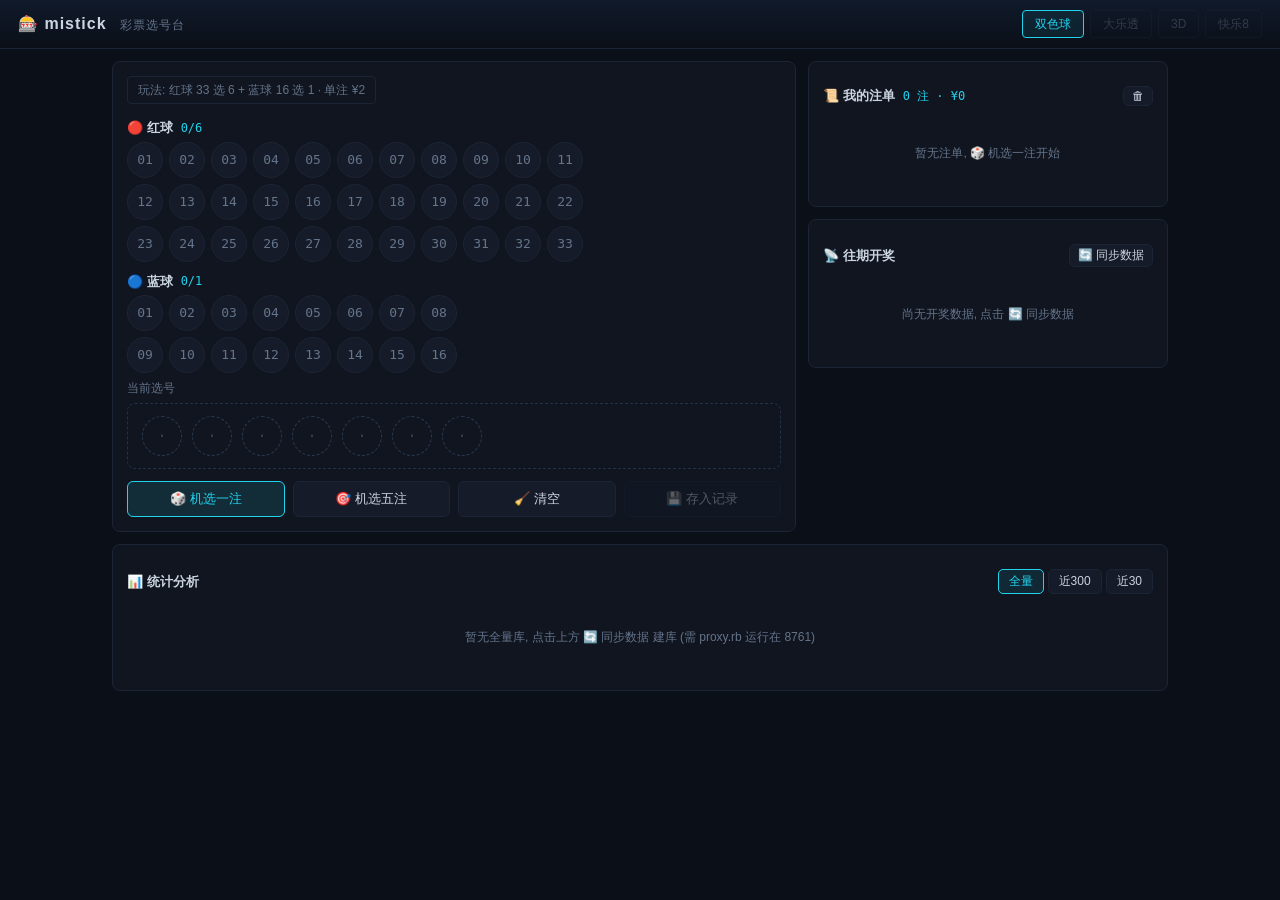
<file: legacy/ssq.html>
<!doctype html>
<!-- coding:utf-8 -->
<!-- mistick/ssq.html 双色球选号页, 深色紧凑单文件, 零依赖 -->
<html lang="zh-CN">
<head>
<meta charset="utf-8">
<meta name="viewport" content="width=device-width,initial-scale=1">
<link rel="icon" href="data:image/svg+xml,<svg xmlns='http://www.w3.org/2000/svg' viewBox='0 0 100 100'><text y='.9em' font-size='90'>🎰</text></svg>">
<title>mistick · 双色球</title>
<style>
:root{--bg:#0b0f17;--pn:#10151f;--ln:#1c2536;--tx:#cbd5e1;--dim:#64748b;--cy:#22d3ee}
*{margin:0;padding:0;box-sizing:border-box}
body{background:var(--bg);color:var(--tx);font:13px/1.5 "Segoe UI","Microsoft YaHei",sans-serif;min-height:100vh}
header{display:flex;justify-content:space-between;align-items:center;padding:10px 18px;border-bottom:1px solid var(--ln);background:linear-gradient(180deg,#101a2b,#0b0f17)}
.brand{font-size:16px;font-weight:700;letter-spacing:1px}
.brand .sub{color:var(--dim);font-size:12px;font-weight:400;margin-left:8px}
nav{display:flex;gap:6px}
nav span{padding:4px 12px;border:1px solid var(--ln);border-radius:4px;color:var(--dim);font-size:12px}
nav span.on{color:var(--cy);border-color:var(--cy);background:rgba(34,211,238,.08)}
nav span.off{opacity:.4}
main{display:grid;grid-template-columns:1fr 360px;gap:12px;padding:12px;max-width:1080px;margin:0 auto}
.panel{background:var(--pn);border:1px solid var(--ln);border-radius:8px;padding:14px}
.rule{color:var(--dim);font-size:12px;border:1px solid var(--ln);border-radius:4px;padding:4px 10px;display:inline-block;margin-bottom:4px}
.cap{display:flex;align-items:center;gap:8px;font-size:13px;font-weight:600;margin:10px 0 4px}
.cnt{color:var(--cy);font-family:Consolas,monospace;font-size:12px;font-weight:400}
.mini{margin-left:auto;padding:2px 8px;font-size:12px}
.zone{display:flex;flex-wrap:wrap;gap:6px}
.zred{width:456px}
.zblu{width:330px}
.ball{width:36px;height:36px;border-radius:50%;display:flex;align-items:center;justify-content:center;background:#151b28;border:1px solid var(--ln);color:var(--dim);font-family:Consolas,monospace;font-size:13px;cursor:pointer;user-select:none;transition:.15s}
.ball:hover{border-color:var(--cy);color:var(--cy)}
.ball.onr{background:radial-gradient(circle at 35% 30%,#f87171,#dc2626);border-color:#f87171;color:#fff;box-shadow:0 0 8px rgba(239,68,68,.5)}
.ball.onb{background:radial-gradient(circle at 35% 30%,#60a5fa,#2563eb);border-color:#60a5fa;color:#fff;box-shadow:0 0 8px rgba(59,130,246,.5)}
.curcap{color:var(--dim);font-size:12px;margin-top:6px}
.cur{display:flex;align-items:center;gap:10px;padding:12px 14px;border:1px dashed #223049;border-radius:8px;margin-top:6px;min-height:64px;flex-wrap:wrap}
.slot{width:40px;height:40px;border-radius:50%;display:flex;align-items:center;justify-content:center;font-family:Consolas,monospace;font-size:15px}
.slot.sr{background:radial-gradient(circle at 35% 30%,#f87171,#dc2626);color:#fff;box-shadow:0 0 10px rgba(239,68,68,.45)}
.slot.sb{background:radial-gradient(circle at 35% 30%,#60a5fa,#2563eb);color:#fff;box-shadow:0 0 10px rgba(59,130,246,.45);margin-left:14px}
.slot.se{border:1px dashed #2a3a52;color:#33415a}
.ops{display:grid;grid-template-columns:repeat(4,1fr);gap:8px;margin-top:12px}
button{padding:8px 6px;background:#151b28;border:1px solid var(--ln);color:var(--tx);border-radius:6px;cursor:pointer;font-size:13px;transition:.15s}
button:hover{border-color:var(--cy);color:var(--cy)}
button:disabled{opacity:.35;cursor:not-allowed}
button.pri{background:rgba(34,211,238,.12);border-color:var(--cy);color:var(--cy)}
.col{display:flex;flex-direction:column;gap:12px}
.recs{margin-top:8px;max-height:30vh;overflow:auto}
.draws{max-height:42vh}
.draw{display:flex;align-items:center;gap:8px;padding:5px 8px;border-bottom:1px solid #161e2c;cursor:pointer}
.draw:hover{background:#141b28}
.draw .no{color:var(--dim);font-size:11px;font-family:Consolas,monospace;min-width:44px}
.draw .rb{color:#f87171;font-family:Consolas,monospace;font-size:13px;letter-spacing:1px}
.draw .bb{color:#60a5fa;font-family:Consolas,monospace;font-size:13px;font-weight:700;margin-left:4px}
.draw .dt{color:var(--dim);font-size:11px;min-width:86px}
.draw .dp{color:var(--dim);font-size:11px;margin-left:auto;font-family:Consolas,monospace}
.span2{grid-column:1/-1}
.modes{display:flex;gap:4px;margin-left:auto}
.modes button{padding:3px 10px;font-size:12px;border-radius:5px}
.modes button.on{border-color:var(--cy);color:var(--cy);background:rgba(34,211,238,.1)}
.sbh{font-size:13px;font-weight:600;margin:12px 0 6px}
.bars{display:flex;align-items:flex-end;gap:3px}
.bar{display:flex;flex-direction:column;align-items:center;gap:2px;cursor:default}
.bar .v{font-size:9px;color:var(--dim);font-family:Consolas,monospace}
.bar .t{width:16px;border-radius:3px 3px 0 0;transition:.3s}
.bar .n{font-size:10px;color:var(--dim);font-family:Consolas,monospace}
.cell{display:grid;grid-template-columns:repeat(auto-fit,minmax(180px,1fr));gap:10px;margin-top:12px}
.cbox{border:1px solid var(--ln);border-radius:8px;padding:10px;background:#0d1220}
.cbox .ct{font-size:12px;font-weight:600;margin-bottom:6px}
.rline{display:flex;align-items:center;gap:6px;font-size:11px;margin:4px 0}
.rline .k{width:50px;color:var(--dim);font-family:Consolas,monospace}
.rline .rb2{flex:1;height:8px;background:#151b28;border-radius:4px;overflow:hidden}
.rline .rb2 i{display:block;height:100%;border-radius:4px;background:linear-gradient(90deg,#164e63,var(--cy))}
.rline .p{width:56px;text-align:right;color:var(--cy);font-family:Consolas,monospace}
.miss{display:flex;flex-wrap:wrap;gap:6px}
.miss .m1{border:1px solid var(--ln);border-radius:6px;padding:3px 8px;font-size:11px;font-family:Consolas,monospace;color:var(--tx)}
.miss .m1 b{color:var(--yl);font-weight:700}
.rec{display:flex;align-items:center;gap:8px;padding:6px 8px;border-bottom:1px solid #161e2c;cursor:pointer}
.rec:hover{background:#141b28}
.rec .no{color:var(--dim);font-size:11px;font-family:Consolas,monospace;min-width:32px}
.rec .rb{color:#f87171;font-family:Consolas,monospace;font-size:13px;letter-spacing:1px}
.rec .bb{color:#60a5fa;font-family:Consolas,monospace;font-size:13px;font-weight:700;margin-left:4px}
.rec .tm{color:var(--dim);font-size:11px;margin-left:auto}
.rec .del{padding:0 4px;border:none;background:none;font-size:12px}
.empty{color:var(--dim);text-align:center;padding:30px 0;font-size:12px}
#toast{position:fixed;left:50%;top:60px;transform:translateX(-50%) translateY(-20px);background:#16324a;border:1px solid var(--cy);color:var(--cy);padding:8px 16px;border-radius:6px;opacity:0;pointer-events:none;transition:.25s;font-size:13px;z-index:99;max-width:80vw}
#toast.show{opacity:1;transform:translateX(-50%) translateY(0)}
@media (max-width:900px){main{grid-template-columns:1fr}.zred,.zblu{width:100%}.recs{max-height:300px}.draws{max-height:300px}}
</style>
</head>
<body>
<header>
  <div class="brand">🎰 mistick <span class="sub">彩票选号台</span></div>
  <nav>
    <span class="on">双色球</span>
    <span class="off" title="待下一页开发">大乐透</span>
    <span class="off" title="待下一页开发">3D</span>
    <span class="off" title="待下一页开发">快乐8</span>
  </nav>
</header>
<main>
  <section class="panel">
    <div class="rule">玩法: 红球 33 选 6 + 蓝球 16 选 1 · 单注 ¥2</div>
    <div class="cap">🔴 红球 <span class="cnt" id="rc">0/6</span></div>
    <div class="zone zred" id="zr"></div>
    <div class="cap">🔵 蓝球 <span class="cnt" id="bc">0/1</span></div>
    <div class="zone zblu" id="zb"></div>
    <div class="curcap">当前选号</div>
    <div class="cur" id="cur"></div>
    <div class="ops">
      <button id="b1" class="pri" title="随机 6 红 + 1 蓝, 填入选区可再调整">🎲 机选一注</button>
      <button id="b5" title="一次生成 5 注, 直接入记录">🎯 机选五注</button>
      <button id="bcx" title="清空当前选球区">🧹 清空</button>
      <button id="bsv" title="当前 6+1 存入注单记录" disabled>💾 存入记录</button>
    </div>
  </section>
  <aside class="col">
    <section class="panel">
      <div class="cap">📜 我的注单 <span class="cnt" id="rn">0 注 · ¥0</span><button class="mini" id="bdel" title="清空全部注单">🗑</button></div>
      <div class="recs" id="recs"></div>
    </section>
    <section class="panel">
      <div class="cap">📡 往期开奖 <span class="cnt" id="dcnt"></span><button class="mini" id="bdraw" title="同步官方+500网双源全量库">🔄 同步数据</button></div>
      <div class="recs draws" id="draws"></div>
    </section>
  </aside>
  <section class="panel span2" id="pstat">
    <div class="cap">📊 统计分析 <span class="cnt" id="scnt"></span>
      <span class="modes">
        <button class="mode on" data-m="all" title="库内全部期数">全量</button>
        <button class="mode" data-m="300" title="最近 300 期">近300</button>
        <button class="mode" data-m="30" title="最近 30 期">近30</button>
      </span>
    </div>
    <div id="statbody"></div>
  </section>
</main>
<div id="toast"></div>
<script>
// coding:utf-8
// mistick/ssq 双色球选号页
// CALL: 初始化() 脚本尾部自动调用
// RETN: undefined
// ☆ 单一数据流向: 状态(红/蓝/档案) -> 刷新()/画记录() 全量重绘, 不做增量

const K = 'mistick-ssq-recs'   // localStorage 档案键
const MAX = 500                // 注单上限, 超限丢最旧
const 红 = new Set()            // 选区红球, 界面唯一源头
let 蓝 = 0                     // 选区蓝球, 0=未选
let 档案 = []                  // [{r:[6数], b:n, t:毫秒}]

//#### 工具 ####
const $ = id => document.getElementById(id)
const 零 = n => String(n).padStart(2, '0')
const 刻 = t => { const d = new Date(t)
  return 零(d.getMonth()+1) + '-' + 零(d.getDate()) + ' ' + 零(d.getHours()) + ':' + 零(d.getMinutes()) }

let $_t_ = null               // toast 定时器
function 浮(msg) {              //=> 屏顶短提示, 1.8s 自灭
  const t = $('toast')
  t.textContent = msg; t.classList.add('show')
  clearTimeout($_t_); $_t_ = setTimeout(()=>t.classList.remove('show'), 1800)
}

//#### 档案 ####
function 载档案() {              //=> 记录数组, 解析失败回空
  try { return JSON.parse(localStorage.getItem(K) || '[]') } catch(e) { return [] }
}
function 写档案() {
  if (档案.length > MAX) 档案 = 档案.slice(-MAX)
  localStorage.setItem(K, JSON.stringify(档案))
}

//#### 选区 ####
function 画球区(el, total, kind) { // 生成 01..total 球钮
  for (let n = 1; n <= total; n++) {
    const b = document.createElement('div')
    b.className = 'ball'; b.textContent = 零(n)
    b.onclick = () => 点球(kind, n)
    el.appendChild(b)
  }
}
function 点球(kind, n) {         // 单点切换, 红满 6 拒绝
  if (kind == 'r') {
    if (红.has(n)) 红.delete(n)
    else if (红.size >= 6) { 浮('红球最多选 6 个'); return }
    else 红.add(n)
  } else {
    蓝 = (蓝 == n) ? 0 : n
  }
  刷新()
}
function 清区() { 红.clear(); 蓝 = 0; 刷新() }

function 抽红() {               //=> 6 个升序红球
  const s = new Set()
  while (s.size < 6) s.add(1 + Math.floor(Math.random()*33))
  return [...s].sort((a,b)=>a-b)
}
const 抽蓝 = () => 1 + Math.floor(Math.random()*16)

function 刷新() {               // 选区全量重绘
  const rs = [...红].sort((a,b)=>a-b)
  document.querySelectorAll('#zr .ball').forEach((b,i)=>{ b.classList.toggle('onr', 红.has(i+1)) })
  document.querySelectorAll('#zb .ball').forEach((b,i)=>{ b.classList.toggle('onb', 蓝 == i+1) })
  $('rc').textContent = 红.size + '/6'
  $('bc').textContent = (蓝 ? 1 : 0) + '/1'
  const c = $('cur'); c.innerHTML = ''
  for (let i = 0; i < 6; i++) {
    const s = document.createElement('span')
    s.className = 'slot ' + (rs[i] ? 'sr' : 'se')
    s.textContent = rs[i] ? 零(rs[i]) : '·'
    c.appendChild(s)
  }
  const b = document.createElement('span')
  b.className = 'slot ' + (蓝 ? 'sb' : 'se')
  b.textContent = 蓝 ? 零(蓝) : '·'
  c.appendChild(b)
  $('bsv').disabled = !(红.size == 6 && 蓝 > 0)
}

//#### 注单 ####
function 存注() {               // 选区 6+1 入档案, 入后清区
  const rs = [...红].sort((a,b)=>a-b)
  档案.push({ r: rs, b: 蓝, t: Date.now() })
  写档案(); 清区(); 画记录(); 浮('已存入注单 ✓')
}
function 机选填区() {           // 随机一注填选区, 可再手改
  红.clear(); 抽红().forEach(n=>红.add(n)); 蓝 = 抽蓝()
  刷新(); 浮('已机选一注 🎲')
}
function 机选五注() {           // 5 注直入档案
  for (let i = 0; i < 5; i++) 档案.push({ r: 抽红(), b: 抽蓝(), t: Date.now() })
  写档案(); 画记录(); 浮('机选 5 注已入记录 🎯')
}
function 画记录() {
  const box = $('recs'); box.innerHTML = ''
  $('rn').textContent = 档案.length + ' 注 · ¥' + 档案.length*2
  if (!档案.length) {
    const e = document.createElement('div')
    e.className = 'empty'; e.textContent = '暂无注单, 🎲 机选一注开始'
    box.appendChild(e); return
  }
  ;[...档案].reverse().forEach((x, i) => {
    const n = 档案.length - i           // 序号: 最新在顶, 编号按插入序
    const d = document.createElement('div')
    d.className = 'rec'; d.title = '点击复制号码'
    const no = document.createElement('span'); no.className = 'no'; no.textContent = '#' + 零(n)
    const rb = document.createElement('span'); rb.className = 'rb'; rb.textContent = x.r.map(零).join(' ')
    const bb = document.createElement('span'); bb.className = 'bb'; bb.textContent = 零(x.b)
    const tm = document.createElement('span'); tm.className = 'tm'; tm.textContent = 刻(x.t)
    const del = document.createElement('button')
    del.className = 'del'; del.textContent = '🗑'; del.title = '删除此注'
    del.onclick = e => { e.stopPropagation()
      档案.splice(n-1, 1); 写档案(); 画记录(); 浮('已删除 #'+零(n)) }
    d.onclick = () => 复制(x.r.map(零).join(' ') + ' + ' + 零(x.b))
    d.appendChild(no); d.appendChild(rb); d.appendChild(bb); d.appendChild(tm); d.appendChild(del)
    box.appendChild(d)
  })
}
function 清记录() {
  if (!档案.length) { 浮('记录已是空的'); return }
  if (confirm('确认清空全部 ' + 档案.length + ' 注?')) {
    档案 = []; 写档案(); 画记录(); 浮('记录已清空')
  }
}

//#### 开奖与全量库 ####
const DK = 'mistick-ssq-draws'   // localStorage 兜底缓存键, 代理不可用时回显近 30 期
const PX = 'http://127.0.0.1:8761'   // proxy.rb 基地址, 端口变了这里同步改
let 库 = []                        // 全量开奖 [{c,d,r,b,p,s}] 升序, 源自 draws.json
let 口径 = 'all'                  // 统计口径: all | 300 | 30

function 同步() {                  // 双源全量同步 -> 重新载库
  const btn = $('bdraw'); btn.disabled = true
  $('dcnt').textContent = '同步中…'
  fetch(PX + '/api/sync')
    .then(r => r.json())
    .then(j => {
      if (j.state != 0) { 浮('同步失败: ' + (j.message || '未知')); 载库(); return }
      浮('全量库已同步: ' + j.count + ' 期' + (j.added ? ' (新增 ' + j.added + ' 期)' : ' (无新开奖)'))
      载库()
    })
    .catch(() => { 浮('同步失败, 请确认 proxy.rb 已启动 (8761)'); 载库() })
    .finally(() => { btn.disabled = false })
}
function 载库() {                  // GET /api/all -> 库 + 最近30期显示 + 统计
  fetch(PX + '/api/all')
    .then(r => r.json())
    .then(j => {
      if (!j.draws || !j.draws.length) throw new Error('空库')
      库 = j.draws
      const 近30 = 库.slice(-30)
      localStorage.setItem(DK, JSON.stringify({ t: j.t || Date.now(), ds: 近30 }))
      画开奖(近30)
      $('dcnt').textContent = '库 ' + 库.length + ' 期 · 显示近30'
      画统计()
    })
    .catch(() => { 库 = []; 载开奖(); 画统计() })   // 代理不可用回退本地缓存
}

/* =begin 旧入口, 已由 同步()+载库() 替代, 隔离保留进化路径
function 拉开奖() {
  const btn = $('bdraw'); btn.disabled = true
  $('dcnt').textContent = '拉取中…'
  fetch(PX + '?count=30')
    .then(r => r.json())
    .then(j => {
      if (j.state != 0 || !j.result || !j.result.length) { 浮('拉取失败: ' + (j.message || '无数据')); 画开奖(null); return }
      const ds = j.result.map(x => ({ c: x.code, r: x.red, b: x.blue, d: x.date, p: x.poolmoney }))
      localStorage.setItem(DK, JSON.stringify({ t: Date.now(), ds: ds }))
      画开奖(ds); 浮('已更新 ' + ds.length + ' 期开奖 📡')
    })
    .catch(() => { 浮('拉取失败, 请确认 proxy.rb 已启动 (8761)'); 画开奖(null) })
    .finally(() => { btn.disabled = false })
}
=end */
function 画开奖(ds) {
  const box = $('draws'); box.innerHTML = ''
  if (!ds || !ds.length) {
    $('dcnt').textContent = ''
    const e = document.createElement('div')
    e.className = 'empty'; e.textContent = '尚无开奖数据, 点击 🔄 同步数据'
    box.appendChild(e); return
  }
  $('dcnt').textContent = ds.length + ' 期'
  ds.forEach(x => {
    const d = document.createElement('div')
    d.className = 'draw'; d.title = '点击复制开奖号码'
    const no = document.createElement('span'); no.className = 'no'; no.textContent = x.c
    const rb = document.createElement('span'); rb.className = 'rb'; rb.textContent = x.r.split(',').join(' ')
    const bb = document.createElement('span'); bb.className = 'bb'; bb.textContent = x.b
    const dt = document.createElement('span'); dt.className = 'dt'; dt.textContent = x.d
    const dp = document.createElement('span'); dp.className = 'dp'
    dp.textContent = x.p ? '池 ' + (x.p/1e8).toFixed(2) + '亿' : ''
    d.onclick = () => 复制(x.r.split(',').join(' ') + ' + ' + x.b)
    d.appendChild(no); d.appendChild(rb); d.appendChild(bb); d.appendChild(dt); d.appendChild(dp)
    box.appendChild(d)
  })
}
function 载开奖() {                // 缓存回显, 免重复拉取
  try { const j = JSON.parse(localStorage.getItem(DK) || 'null')
    if (j && j.ds && j.ds.length) 画开奖(j.ds)
    else 画开奖(null)
  } catch(e) { 画开奖(null) }
}

//#### 统计 ####
function 算统计(切) {              //=> 频率/遗漏/和值/形态 一把抓, 切为升序切片
  const rf = Array(34).fill(0), bf = Array(17).fill(0)
  const mr = Array(34).fill(-1), mb = Array(17).fill(-1)
  const 和桶 = [0,0,0,0,0], 奇偶 = {}, 大小 = {}, 三区 = {}
  for (let i = 切.length - 1; i >= 0; i--) {   // 从最新往回, pos=0 即最新期
    const pos = 切.length - 1 - i
    const r = 切[i].r.split(',').map(Number)
    const b = +切[i].b
    const 奇 = r.filter(n => n%2).length
    const 小 = r.filter(n => n <= 16).length
    const a = r.filter(n => n <= 11).length
    const c = r.filter(n => n >= 23).length
    const s = r.reduce((x,y) => x+y, 0)
    r.forEach(n => { rf[n]++; if (mr[n] < 0) mr[n] = pos })
    bf[b]++; if (mb[b] < 0) mb[b] = pos
    和桶[s<=70?0:s<=100?1:s<=130?2:s<=160?3:4]++
    奇偶[奇+'奇'+(6-奇)+'偶'] = (奇偶[奇+'奇'+(6-奇)+'偶']||0)+1
    大小[小+':'+(6-小)] = (大小[小+':'+(6-小)]||0)+1
    三区[a+':'+(6-a-c)+':'+c] = (三区[a+':'+(6-a-c)+':'+c]||0)+1
  }
  return { rf, bf, mr, mb, 和桶, 奇偶, 大小, 三区, n: 切.length }
}
function 画条图(el, freq, 类, 总) {   // 热度渐变竖条, hover 出次数与占比
  const max = Math.max(...freq.slice(1)) || 1
  el.innerHTML = ''
  for (let n = 1; n < freq.length; n++) {
    const u = freq[n]/max
    const bar = document.createElement('div')
    bar.className = 'bar'
    bar.title = '号码 ' + n + ': ' + freq[n] + ' 次 / ' + 总 + ' 期 (' + (freq[n]/总*100).toFixed(1) + '%)'
    bar.innerHTML = '<span class="v">' + (u >= .3 ? freq[n] : '') + '</span>'
      + '<span class="t" style="height:' + (5 + u*62) + 'px;background:' + (类 == 'r'
        ? 'hsl(8,72%,' + (30 + u*36) + '%)' : 'hsl(205,72%,' + (30 + u*40) + '%)') + '"></span>'
      + '<span class="n">' + n + '</span>'
    el.appendChild(bar)
  }
}
function 盒(标题) { const d = document.createElement('div'); d.className = 'cbox'
  d.innerHTML = '<div class="ct">' + 标题 + '</div>'; return d }
function 横条(k, u, 右文) {
  const d = document.createElement('div'); d.className = 'rline'
  d.innerHTML = '<span class="k">' + k + '</span><span class="rb2"><i style="width:'
    + Math.min(100, u*100) + '%"></i></span><span class="p">' + 右文 + '</span>'
  return d
}
function 画统计() {
  const box = $('statbody')
  if (!库 || !库.length) {
    $('scnt').textContent = ''; box.innerHTML = ''
    const e = document.createElement('div')
    e.className = 'empty'; e.textContent = '暂无全量库, 点击上方 🔄 同步数据 建库 (需 proxy.rb 运行在 8761)'
    box.appendChild(e); return
  }
  const 切 = 口径 == 'all' ? 库 : 库.slice(-(+口径))
  const st = 算统计(切)
  $('scnt').textContent = (口径 == 'all' ? '全量' : '近' + 口径) + ' ' + st.n + ' 期 · ' + 切[0].c + ' ~ ' + 切[切.length-1].c
  box.innerHTML = ''
  const h1 = document.createElement('div'); h1.className = 'sbh'; h1.textContent = '🔴 红球出现次数'
  const b1 = document.createElement('div'); b1.className = 'bars'
  box.appendChild(h1); box.appendChild(b1); 画条图(b1, st.rf, 'r', st.n)
  const h2 = document.createElement('div'); h2.className = 'sbh'; h2.textContent = '🔵 蓝球出现次数'
  const b2 = document.createElement('div'); b2.className = 'bars'
  box.appendChild(h2); box.appendChild(b2); 画条图(b2, st.bf, 'b', st.n)
  const cell = document.createElement('div'); cell.className = 'cell'
  const d1 = 盒('⏳ 当前遗漏榜 (连续未出期数)')
  const w = document.createElement('div'); w.className = 'miss'
  const rr = []; for (let n = 1; n <= 33; n++) rr.push([n, st.mr[n]])
  rr.sort((x,y) => y[1] - x[1])
  rr.slice(0, 8).forEach(([n,v]) => {
    const m = document.createElement('span'); m.className = 'm1'
    m.textContent = '红' + 零(n) + ' ' + (v < 0 ? '未见' : v + '期'); w.appendChild(m)
  })
  const bb2 = []; for (let n = 1; n <= 16; n++) bb2.push([n, st.mb[n]])
  bb2.sort((x,y) => y[1] - x[1])
  bb2.slice(0, 4).forEach(([n,v]) => {
    const m = document.createElement('span'); m.className = 'm1'
    m.textContent = '蓝' + 零(n) + ' ' + (v < 0 ? '未见' : v + '期'); w.appendChild(m)
  })
  d1.appendChild(w); cell.appendChild(d1)
  const d2 = 盒('💵 和值分布 (6 红之和)')
  const 签 = ['21~70','71~100','101~130','131~160','161~183']
  const hmax = Math.max(...st.和桶) || 1
  st.和桶.forEach((v, i) => d2.appendChild(横条(签[i], v/hmax, v + '次')))
  cell.appendChild(d2)
  const 形 = (题, obj) => {
    const d = 盒(题)
    const ent = Object.entries(obj).sort((x,y) => y[1] - x[1]).slice(0, 3)
    const mx = ent.length ? ent[0][1] : 1
    ent.forEach(([k, v]) => d.appendChild(横条(k, v/mx, (v/st.n*100).toFixed(1) + '%')))
    return d
  }
  cell.appendChild(形('⚖️ 奇偶比分布', st.奇偶))
  cell.appendChild(形('📐 大小比分布 (小≤16)', st.大小))
  cell.appendChild(形('🗺️ 三区比分布', st.三区))
  box.appendChild(cell)
}

//#### 复制 ####
function 复制(t) {              // clipboard 优先, execCommand 兜底
  const ok = () => 浮('已复制: ' + t)
  const fallback = () => {
    const a = document.createElement('textarea')
    a.value = t; document.body.appendChild(a)
    a.select(); document.execCommand('copy'); a.remove(); ok()
  }
  if (navigator.clipboard) navigator.clipboard.writeText(t).then(ok).catch(fallback)
  else fallback()
}

//#### 入口 ####
function 初始化() {
  画球区($('zr'), 33, 'r')
  画球区($('zb'), 16, 'b')
  档案 = 载档案()
  $('b1').onclick = 机选填区
  $('b5').onclick = 机选五注
  $('bcx').onclick = 清区
  $('bsv').onclick = 存注
  $('bdel').onclick = 清记录
  $('bdraw').onclick = 同步
  document.querySelectorAll('.modes .mode').forEach(b => {
    b.onclick = () => {
      document.querySelectorAll('.modes .mode').forEach(o => o.classList.remove('on'))
      b.classList.add('on'); 口径 = b.dataset.m; 画统计()
    }
  })
  刷新(); 画记录(); 载库()
}
初始化()
// [TODO] 复式/胆拖选球(红>6), 大乐透页(35选5+12选2), 快乐8, 历史期号对照与命中校验
</script>
</body>
</html>
</file>
